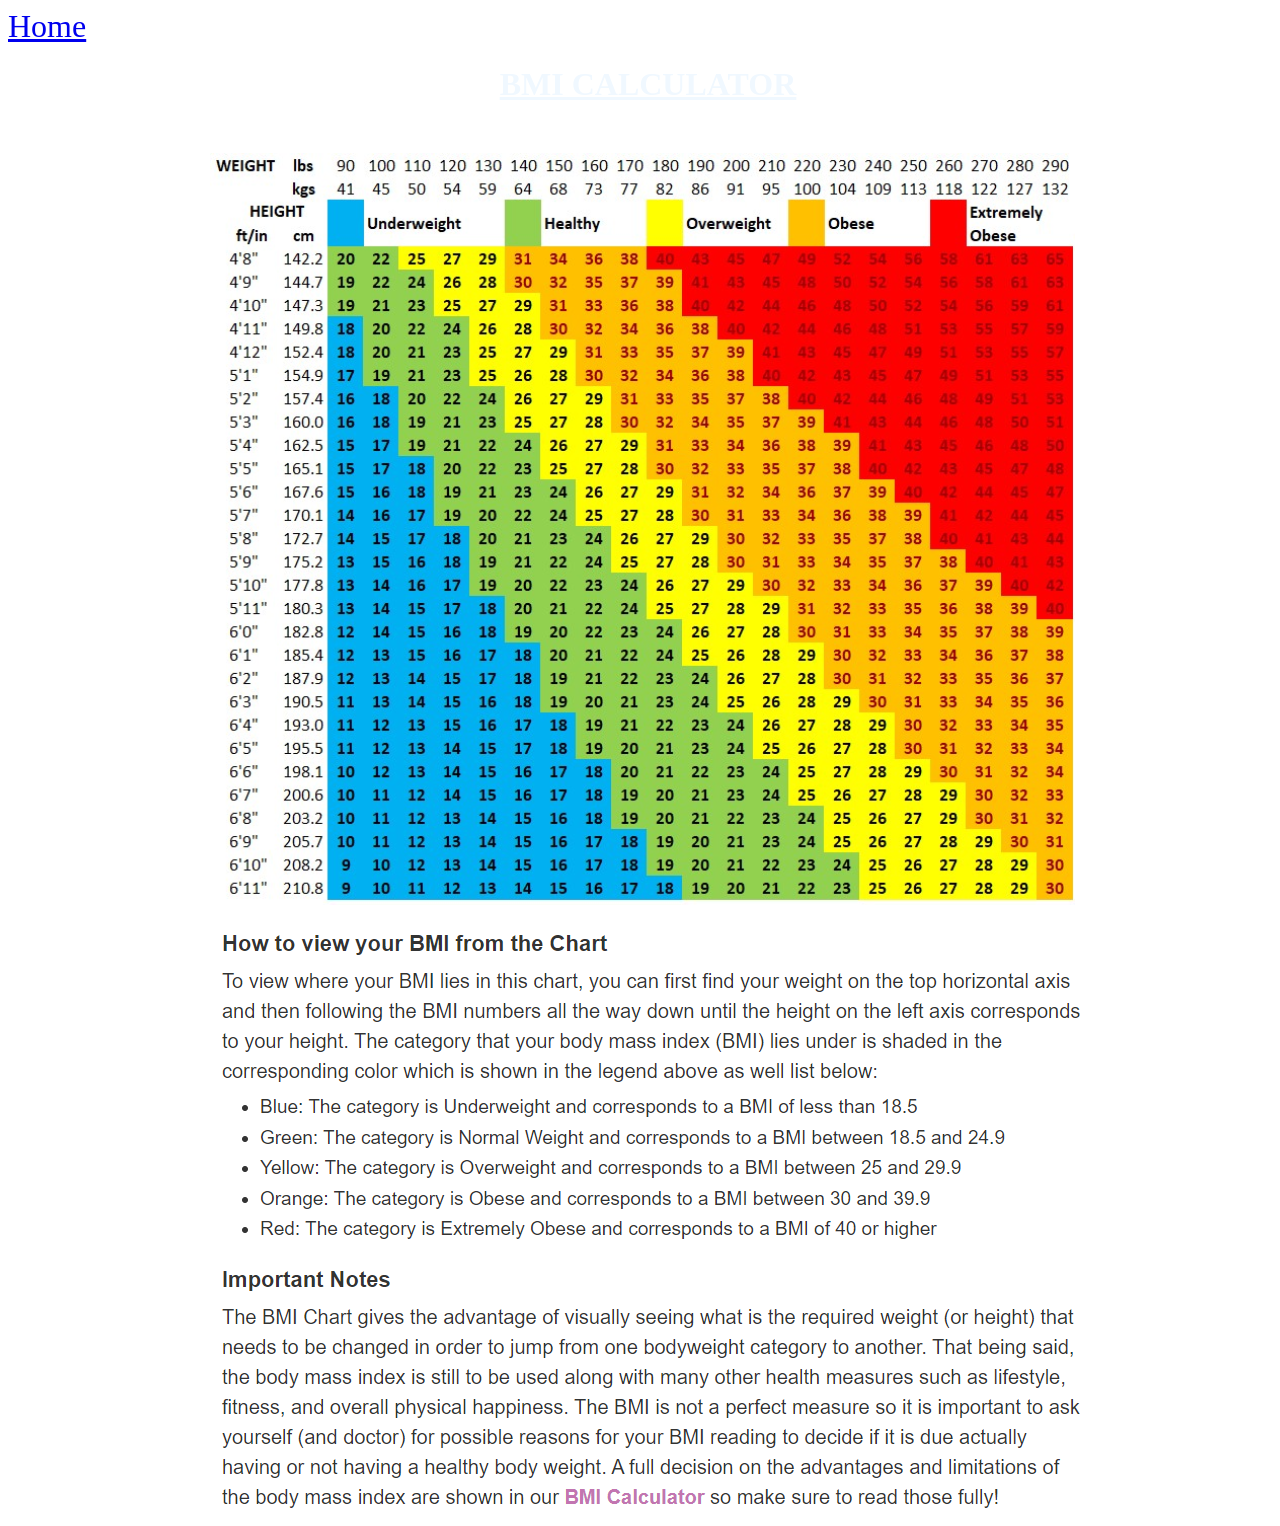
<file: bmi.html>
<!DOCTYPE html>
<html lang="en">
<head>
    <meta charset="UTF-8">
    <meta http-equiv="X-UA-Compatible" content="IE=edge">
    <meta name="viewport" content="width=device-width, initial-scale=1.0">
    <title>Document</title>
</head>
<style>
    body {
    background-image: url('https://files.wallpaperpass.com/2019/10/fitness%20wallpaper%20115%20-%201980x1080-1024x559.jpg');
    background-repeat: initial;
    background-attachment: fixed;
    background-size: cover;
    font-family: 'Roboto Slab', serif;
    color: aliceblue;
    height: 100vh;
    width: 100vw;
}
a:visited{ color: rgb(236, 175, 6);
        text-decoration: none;
          }
          .backtohome a:hover {
    color: cornsilk;
    text-decoration: none;
}
.backtohome{      
           display: inline;
           cursor: pointer;
           text-align: left;
           font-size: 2rem;
           border-width: 5px;
           border-radius: 30%;
           text-decoration: none;
           color:darkgoldenrod;
            }
</style>
<body>
    <div class="backtohome"><a href="homepage.html">Home</a></div>
    <center><h1><u>BMI CALCULATOR</u></h1></center>
    <center><img src="bmi.png"></center>
    <center><img src="des.png"></center>
</body>
</html>
</file>
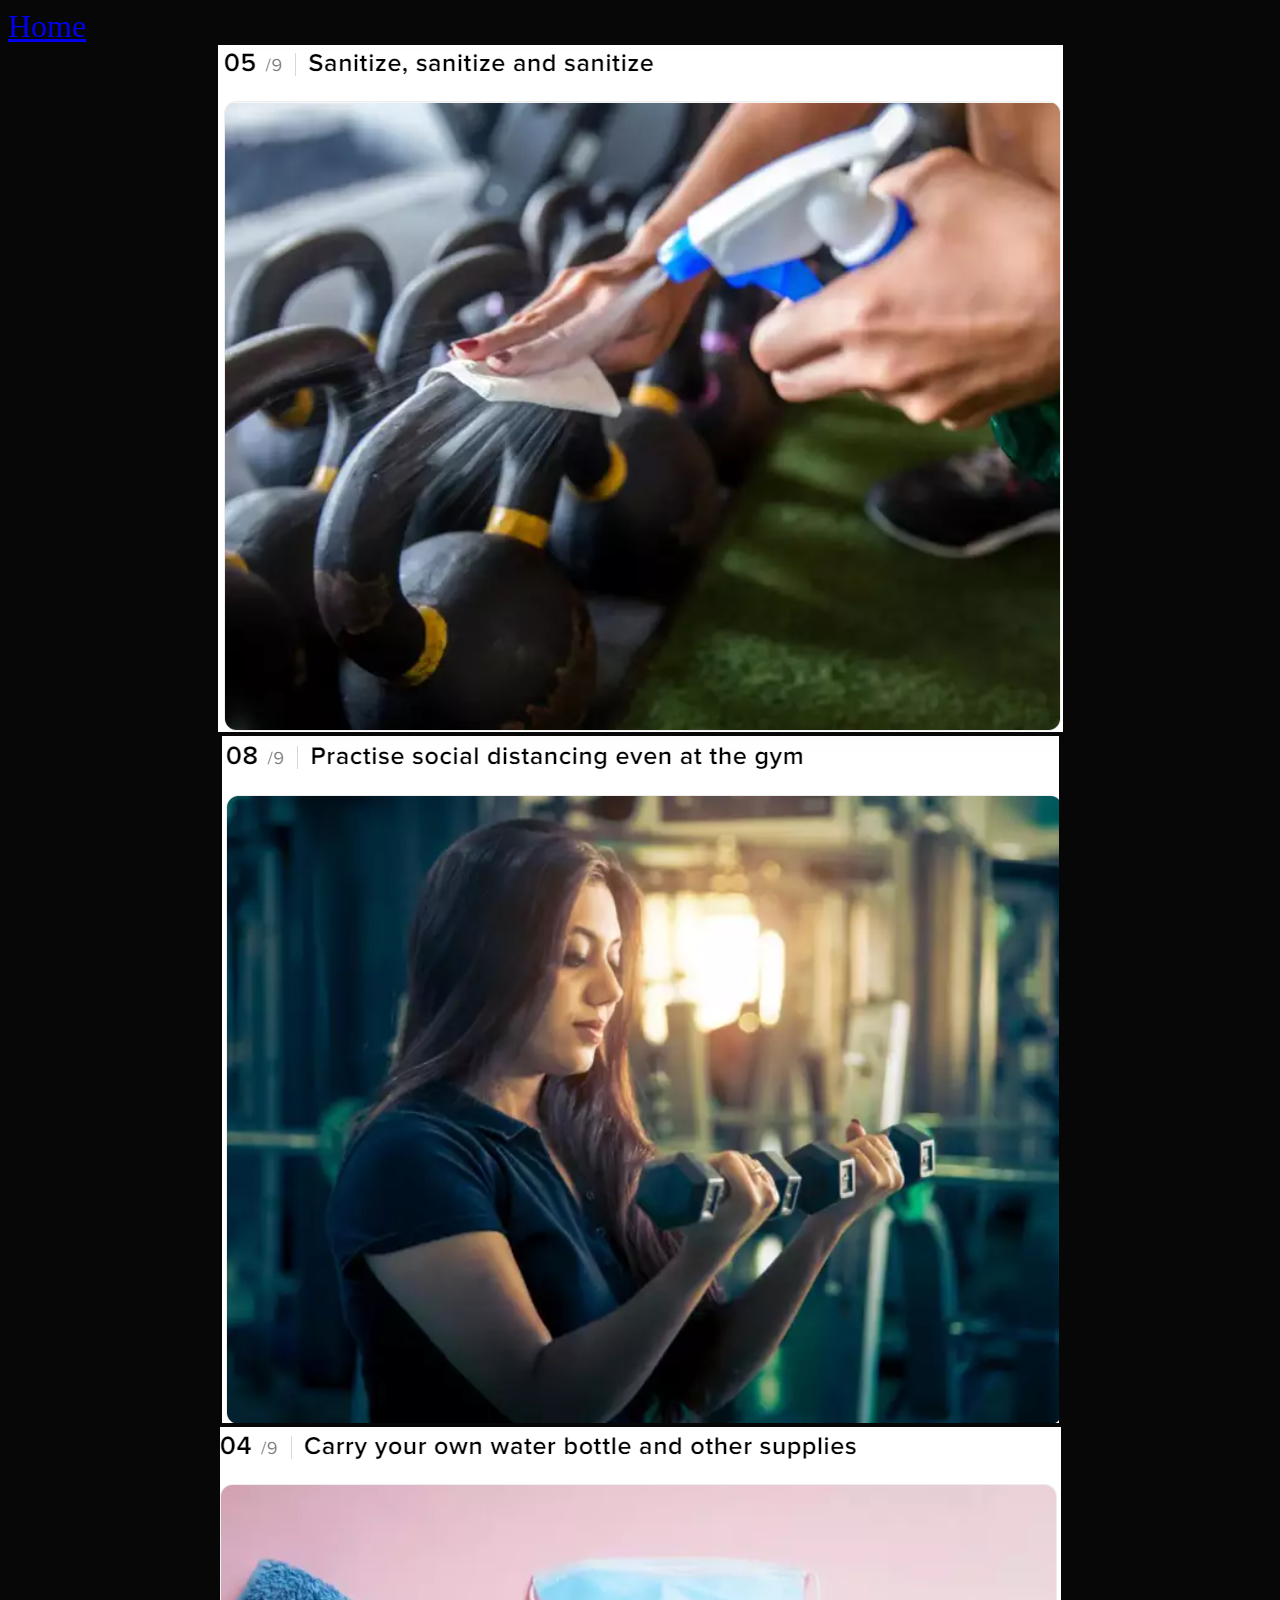
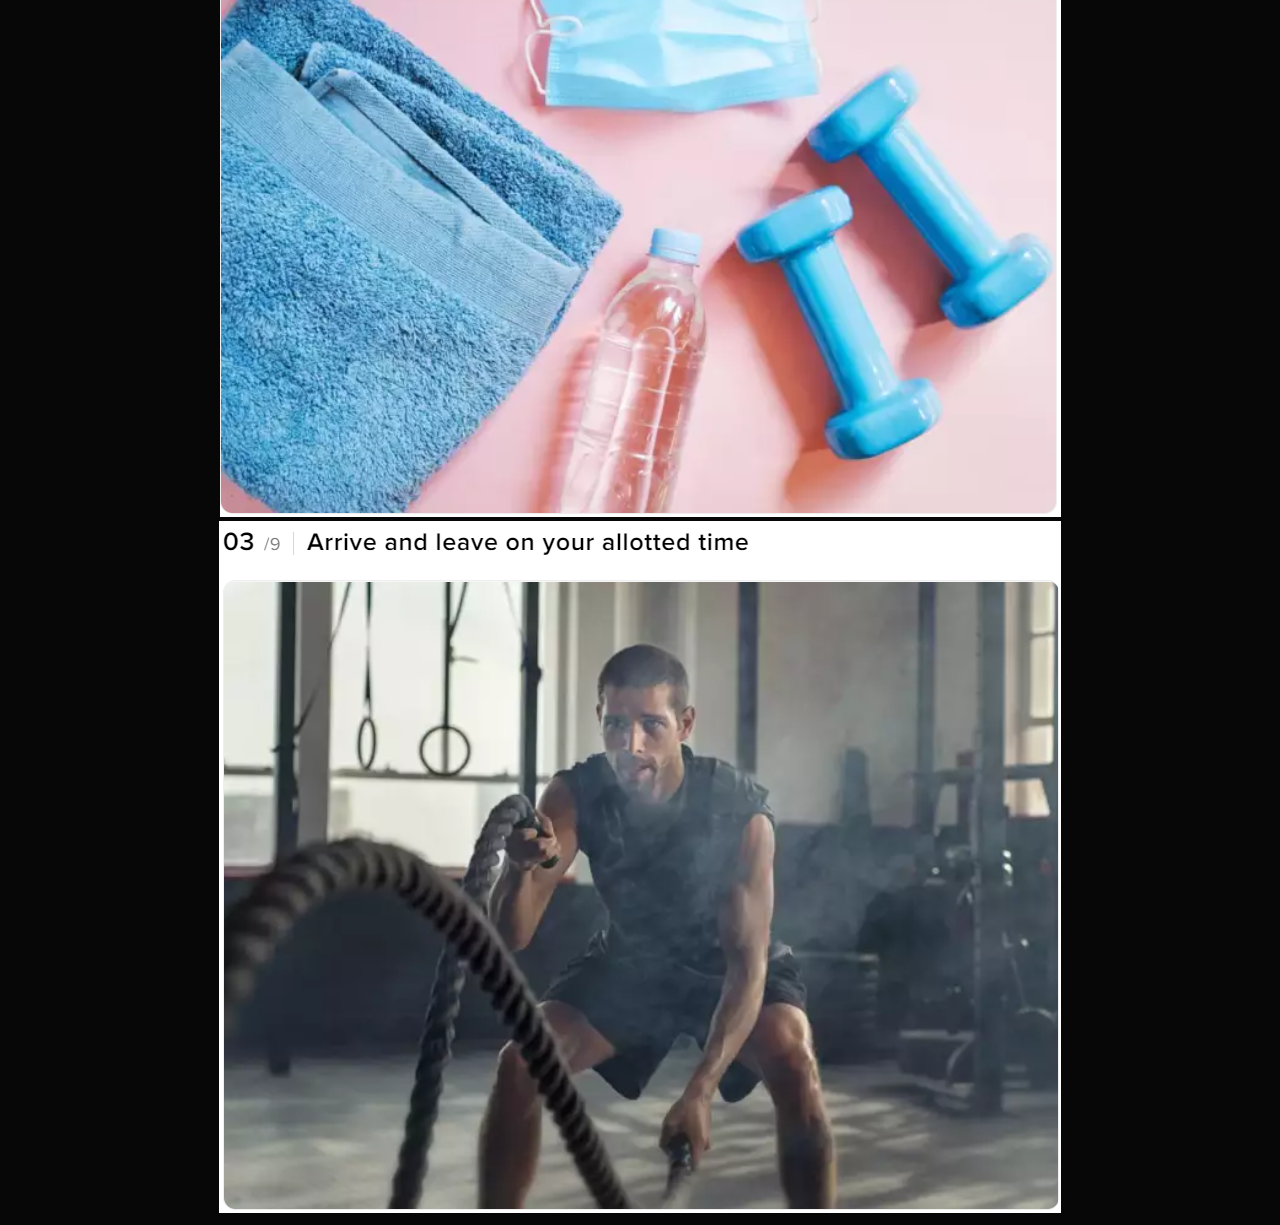
<file: covid.html>
<!DOCTYPE html>
<html lang="en">
<head>
    <meta charset="UTF-8">
    <meta http-equiv="X-UA-Compatible" content="IE=edge">
    <meta name="viewport" content="width=device-width, initial-scale=1.0">
    <title>Covid Precautions</title>
    <style>
        a:visited{ color: rgb(236, 175, 6);
        text-decoration: none;
          }
          .backtohome a:hover {
    color: cornsilk;
    text-decoration: none;
}
.backtohome{      
           display: inline;
           cursor: pointer;
           text-align: left;
           font-size: 2rem;
           border-width: 5px;
           border-radius: 30%;
           text-decoration: none;
           color:darkgoldenrod;
            }
    </style>
</head>
<div class="backtohome"> <a href="homepage.html"> Home </a></div>
<body style="background-color:rgb(7, 7, 7);">
    <center><img src="c1.png"></center>
    <center><img src="c2.png"></center>
    <center><img src="c3.png"></center>
    <center><img src="c4.png"></center>
</body>
</html>
</file>
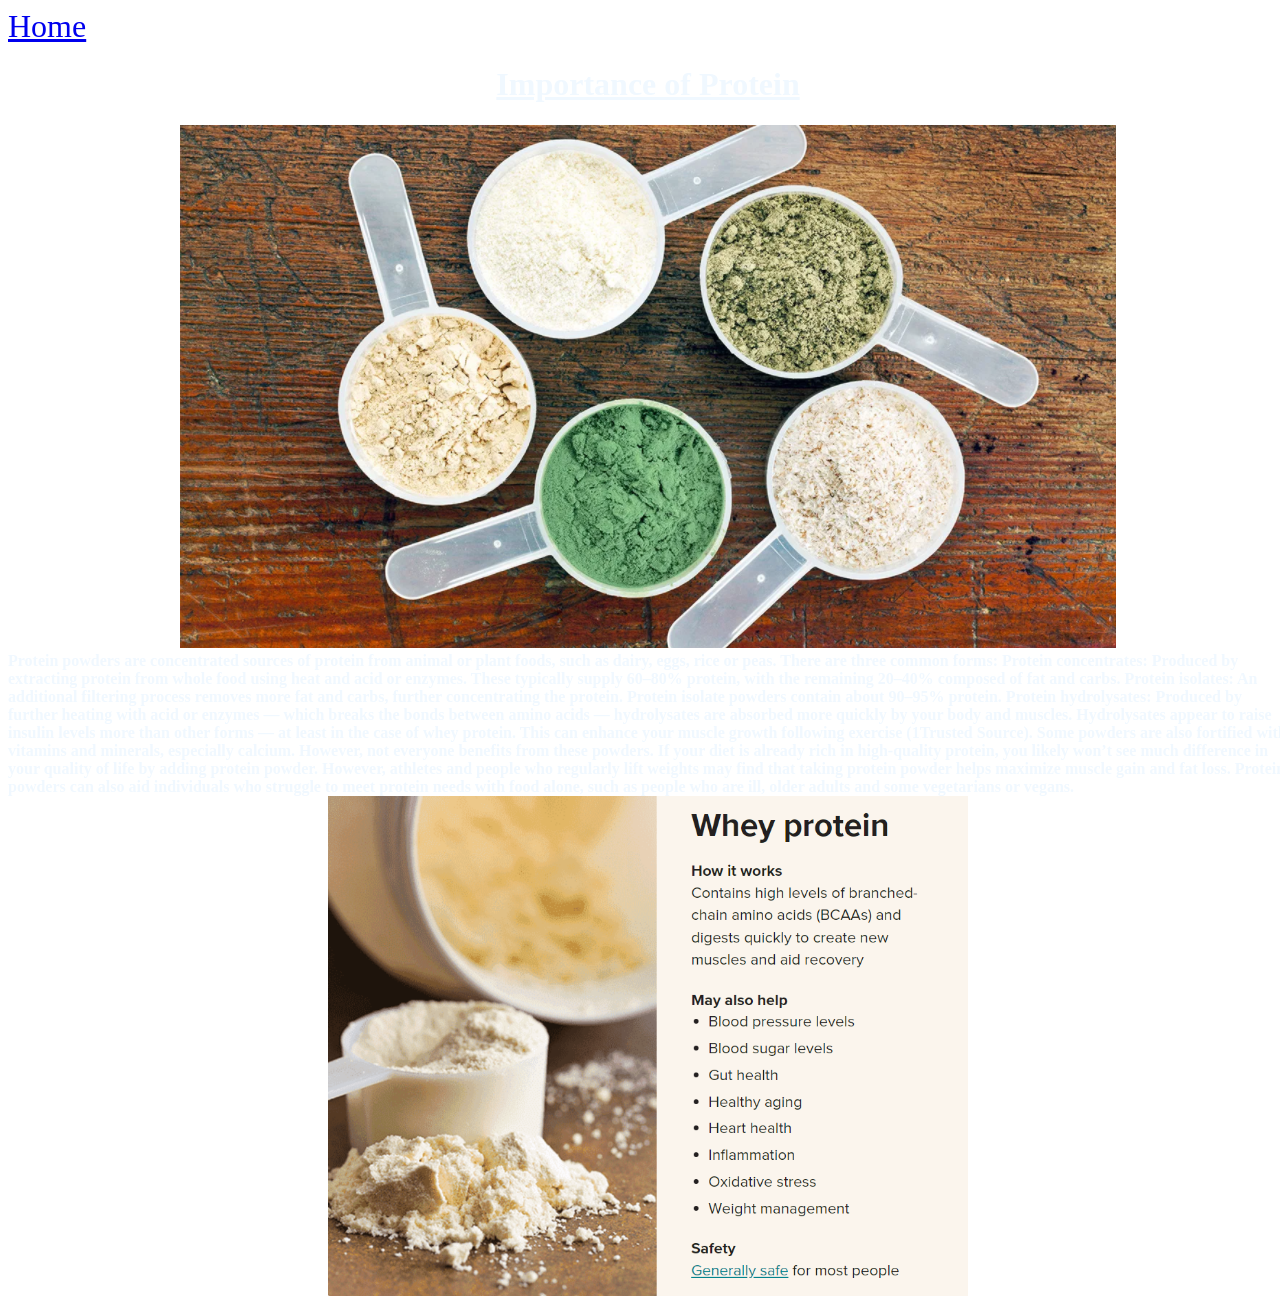
<file: protein.html>
<!DOCTYPE html>
<html lang="en">
<head>
    <meta charset="UTF-8">
    <meta http-equiv="X-UA-Compatible" content="IE=edge">
    <meta name="viewport" content="width=device-width, initial-scale=1.0">
    <title>Document</title>
</head>
<style>
    body {
    background-image: url('https://files.wallpaperpass.com/2019/10/fitness%20wallpaper%20115%20-%201980x1080-1024x559.jpg');
    background-repeat: initial;
    background-attachment: fixed;
    background-size: cover;
    font-family: 'Roboto Slab', serif;
    color: aliceblue;
    height: 100vh;
    width: 100vw;
}
    a:visited{ color: rgb(236, 175, 6);
        text-decoration: none;
          }
          .backtohome a:hover {
    color: cornsilk;
    text-decoration: none;
}
.backtohome{      
           display: inline;
           cursor: pointer;
           text-align: left;
           font-size: 2rem;
           border-width: 5px;
           border-radius: 30%;
           text-decoration: none;
           color:darkgoldenrod;
            }
</style>
<body>
    <div class="backtohome"><a href="homepage.html" >Home</a></div>
    <h1><u><center>Importance of Protein</center></u></h1>
    <center><img src="pro.png"></center>
    
    <div><b>Protein powders are concentrated sources of protein from animal or plant foods, such as dairy, eggs, rice or peas.

    There are three common forms:
    
    Protein concentrates: Produced by extracting protein from whole food using heat and acid or enzymes. These typically supply 60–80% protein, with the remaining 20–40% composed of fat and carbs.
    Protein isolates: An additional filtering process removes more fat and carbs, further concentrating the protein. Protein isolate powders contain about 90–95% protein.
    Protein hydrolysates: Produced by further heating with acid or enzymes — which breaks the bonds between amino acids — hydrolysates are absorbed more quickly by your body and muscles.
    Hydrolysates appear to raise insulin levels more than other forms — at least in the case of whey protein. This can enhance your muscle growth following exercise (1Trusted Source).
    
    Some powders are also fortified with vitamins and minerals, especially calcium.
    
    However, not everyone benefits from these powders. If your diet is already rich in high-quality protein, you likely won’t see much difference in your quality of life by adding protein powder.
    
    However, athletes and people who regularly lift weights may find that taking protein powder helps maximize muscle gain and fat loss.
    
    Protein powders can also aid individuals who struggle to meet protein needs with food alone, such as people who are ill, older adults and some vegetarians or vegans.</b>
    </div>
    <center><img src="whey.png" height="500px"></center>
    
</body>
</html>
</file>
